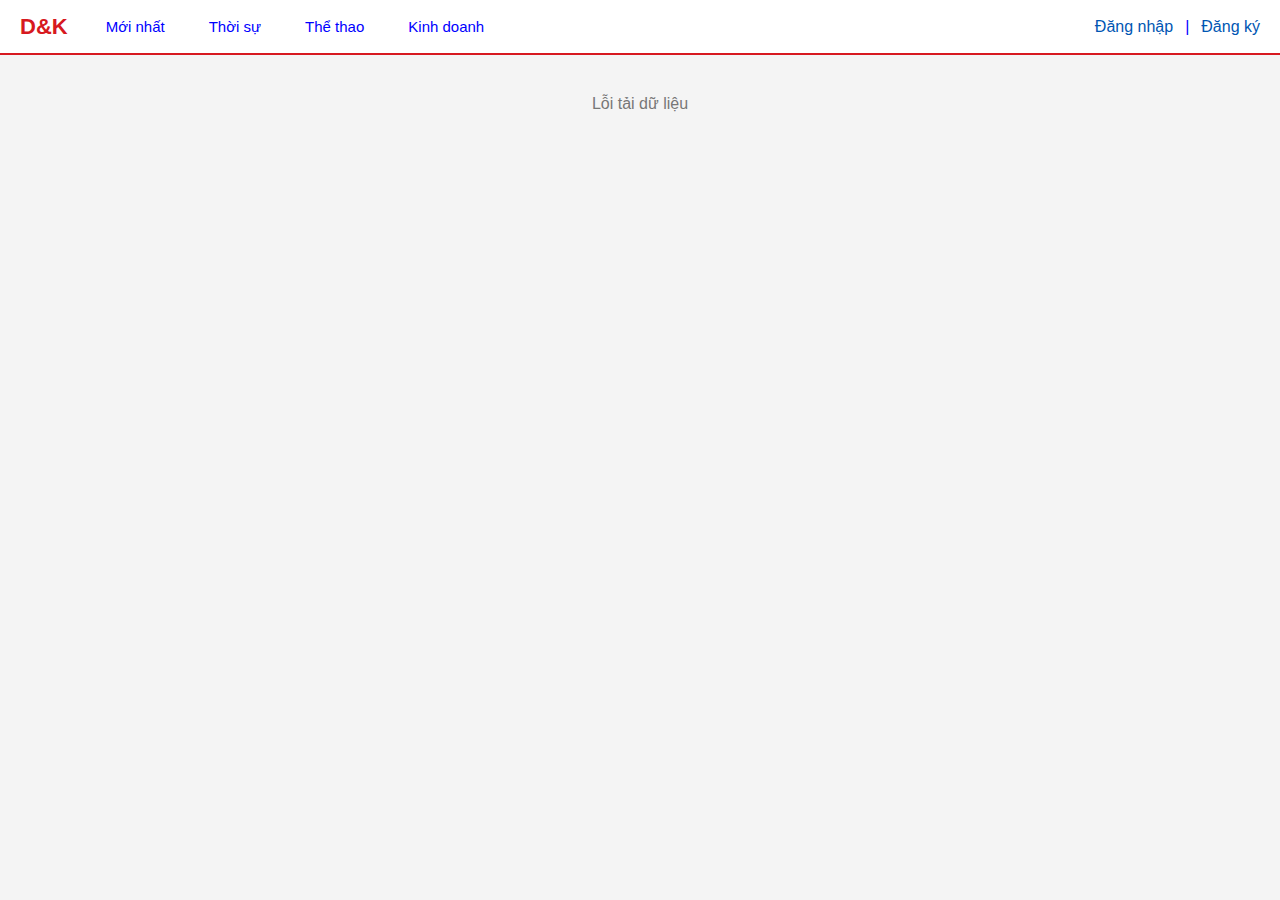
<file: index.html>
<!doctype html>
<html lang="vi">
  <head>
    <meta charset="UTF-8" />
    <meta name="viewport" content="width=device-width, initial-scale=1.0" />
    <title>D&K</title>
    <link rel="stylesheet" href="style.css" />
  </head>
  <body>
    <header class="header">
      <div class="logo">D&K</div>

      <nav class="menu">
        <button data-rss="tin-moi-nhat">Mới nhất</button>
        <button data-rss="thoi-su">Thời sự</button>
        <button data-rss="the-thao">Thể thao</button>
        <button data-rss="kinh-doanh">Kinh doanh</button>
      </nav>

      <div class="user-area" id="userArea"></div>
    </header>

    <main class="container" id="articles"></main>

    <div id="loading">Đang tải thêm tin...</div>
    <script src="./auth.js"></script>
    <script src="script.js"></script>
    <script>
      (function () {
        if (!window.chatbase || window.chatbase("getState") !== "initialized") {
          window.chatbase = (...arguments) => {
            if (!window.chatbase.q) {
              window.chatbase.q = [];
            }
            window.chatbase.q.push(arguments);
          };
          window.chatbase = new Proxy(window.chatbase, {
            get(target, prop) {
              if (prop === "q") {
                return target.q;
              }
              return (...args) => target(prop, ...args);
            },
          });
        }
        const onLoad = function () {
          const script = document.createElement("script");
          script.src = "https://www.chatbase.co/embed.min.js";
          script.id = "LkYD4i8UQBHyNVwl8qMGy";
          script.domain = "www.chatbase.co";
          document.body.appendChild(script);
        };
        if (document.readyState === "complete") {
          onLoad();
        } else {
          window.addEventListener("load", onLoad);
        }
      })();
    </script>
  </body>
</html>
</file>
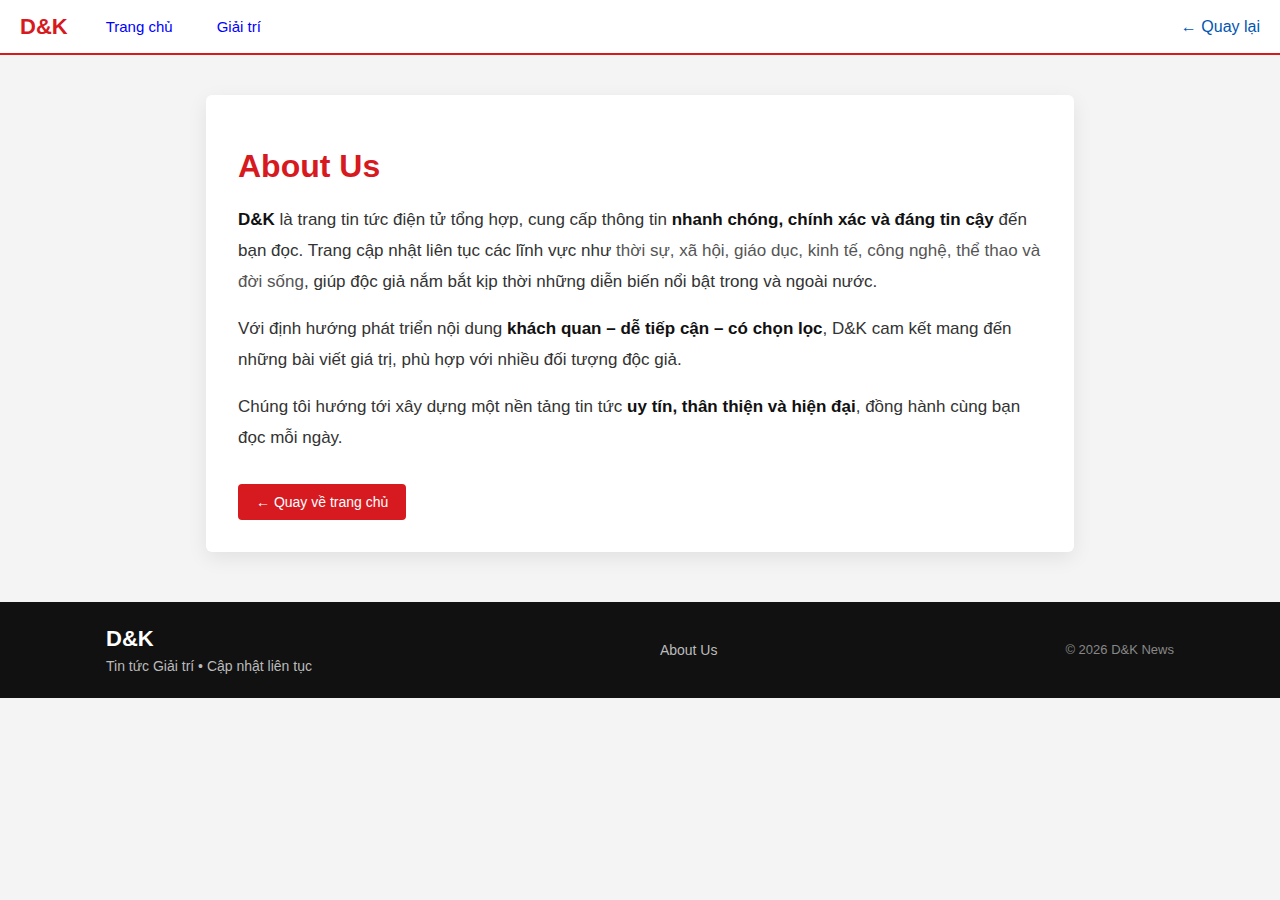
<file: about.html>
<!doctype html>
<html lang="vi">
<head>
  <meta charset="UTF-8">
  <meta name="viewport" content="width=device-width, initial-scale=1.0">
  <title>About Us | D&K</title>

  <!-- CSS -->
  <link rel="stylesheet" href="style.css">
</head>
<body>

  <!-- HEADER -->
  <header class="header">
    <div class="logo">D&K</div>

    <nav class="menu">
      <button onclick="location.href='index.html'">Trang chủ</button>
      <button onclick="location.href='index.html'">Giải trí</button>
    </nav>

    <div class="user-area">
      <a href="index.html">← Quay lại</a>
    </div>
  </header>

  <!-- ABOUT CONTENT -->
  <main class="about-container">
    <section class="about-box">
      <h1>About Us</h1>

      <p>
        <strong>D&K</strong> là trang tin tức điện tử tổng hợp, cung cấp thông tin
        <strong>nhanh chóng, chính xác và đáng tin cậy</strong> đến bạn đọc.
        Trang cập nhật liên tục các lĩnh vực như
        <em>thời sự, xã hội, giáo dục, kinh tế, công nghệ, thể thao và đời sống</em>,
        giúp độc giả nắm bắt kịp thời những diễn biến nổi bật trong và ngoài nước.
      </p>

      <p>
        Với định hướng phát triển nội dung
        <strong>khách quan – dễ tiếp cận – có chọn lọc</strong>,
        D&K cam kết mang đến những bài viết giá trị,
        phù hợp với nhiều đối tượng độc giả.
      </p>

      <p>
        Chúng tôi hướng tới xây dựng một nền tảng tin tức
        <strong>uy tín, thân thiện và hiện đại</strong>,
        đồng hành cùng bạn đọc mỗi ngày.
      </p>

      <div class="about-footer">
        <a href="index.html" class="back-home">← Quay về trang chủ</a>
      </div>
    </section>
  </main>

  <!-- FOOTER -->
  <footer class="site-footer">
    <div class="footer-inner">
      <div class="footer-left">
        <h3>D&K</h3>
        <p>Tin tức Giải trí • Cập nhật liên tục</p>
      </div>

      <div class="footer-center">
        <a href="about.html" class="about-btn">About Us</a>
      </div>

      <div class="footer-right">
        © 2026 D&K News
      </div>
    </div>
  </footer>

</body>
</html>
</file>
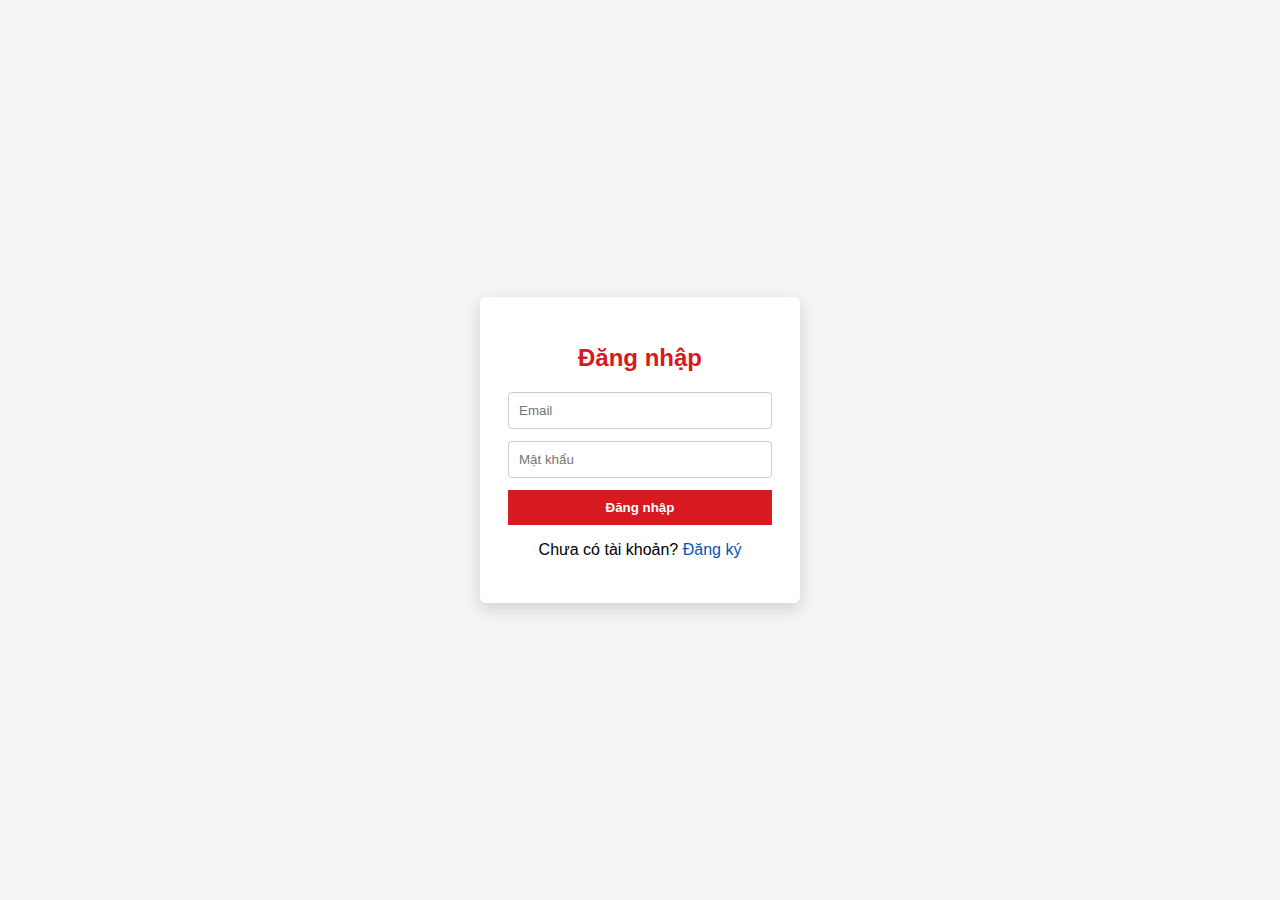
<file: detail.html>
<!DOCTYPE html>
<html lang="vi">
<head>
  <meta charset="UTF-8">
  <title>Chi tiết tin</title>
  <link rel="stylesheet" href="style.css">
</head>
<body>

<header>
  <div class="topbar">
    <div class="logo">D&K</div>
  </div>
</header>

<main class="detail-container">
  <article class="detail-article">

    <h1 id="title" class="detail-title"></h1>

    <div class="detail-meta">
      <span id="date"></span>
      <span class="detail-source">VnExpress</span>
    </div>

    <div id="content" class="detail-content"></div>

    <div class="detail-footer">
      <a id="sourceLink" target="_blank" class="source-btn">
        🔗 Xem bài gốc trên VnExpress
      </a>
      <a href="index.html" class="back-btn">
        ⬅ Quay lại trang chủ
      </a>
    </div>

  </article>
</main>


<script src="detail.js"></script>
</body>
</html>
</file>
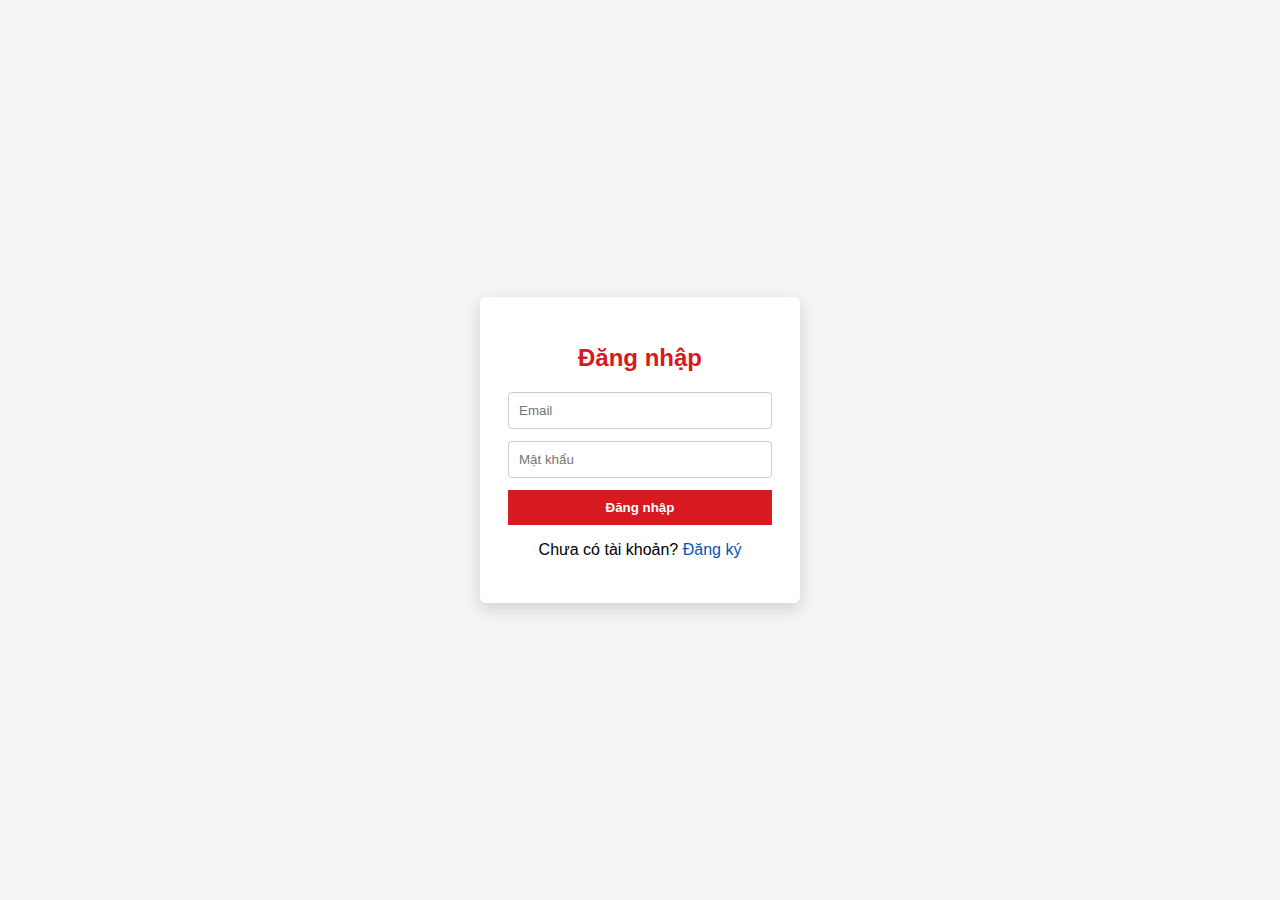
<file: login.html>
<!DOCTYPE html>
<html lang="vi">
<head>
  <meta charset="UTF-8">
  <title>Đăng nhập</title>
  <link rel="stylesheet" href="style.css">
</head>
<body class="auth-page">

  <div class="auth-box">
    <h2>Đăng nhập</h2>

    <input id="loginEmail" type="email" placeholder="Email">
    <input id="loginPassword" type="password" placeholder="Mật khẩu">

    <button type="button" onclick="login()">Đăng nhập</button>

    <p>Chưa có tài khoản? <a href="register.html">Đăng ký</a></p>
  </div>

  <script src="auth.js"></script>
</body>
</html>
</file>
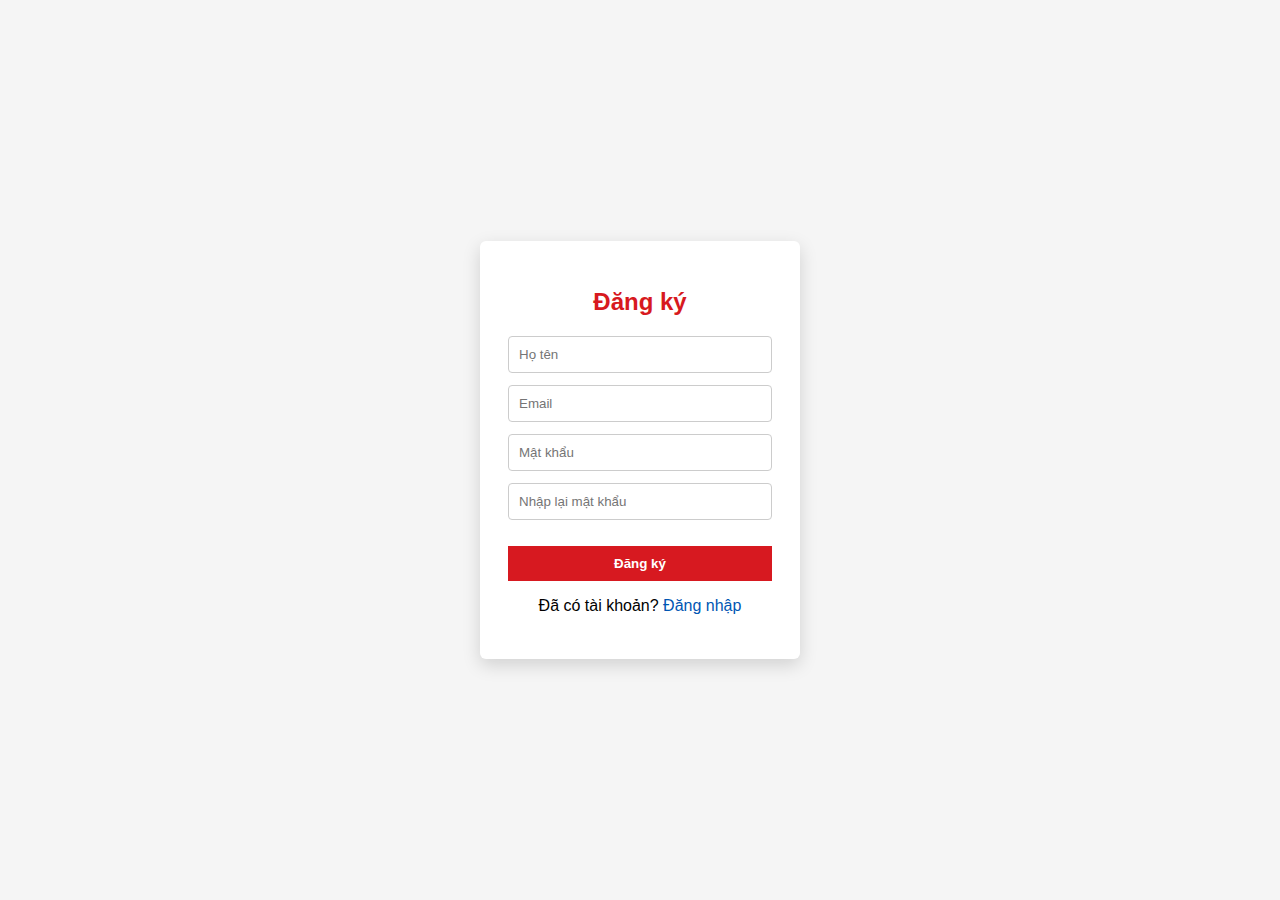
<file: register.html>
<!DOCTYPE html>
<html lang="vi">
<head>
  <meta charset="UTF-8">
  <title>Đăng ký</title>
  <link rel="stylesheet" href="style.css">
</head>
<body class="auth-page">

  <div class="auth-box">
    <h2>Đăng ký</h2>

    <input id="regName" type="text" placeholder="Họ tên">
    <input id="regEmail" type="email" placeholder="Email">
    <input id="regPassword" type="password" placeholder="Mật khẩu">
    <input id="regConfirm" type="password" placeholder="Nhập lại mật khẩu">

    <p id="error" class="error" style="color:red"></p>

    <button type="button" onclick="register()">Đăng ký</button>

    <p>Đã có tài khoản? <a href="login.html">Đăng nhập</a></p>
  </div>

  <script src="auth.js"></script>
</body>
</html>
</file>
<file: style.css>
* {
  box-sizing: border-box;
  font-family: Arial, Helvetica, sans-serif;
}

body {
  margin: 0;
  background: #f4f4f4;
}

/* HEADER */
.header {
  background: #b52759;
  color:#0000ff;
  padding: 10px 16px;
}

.logo {
  font-size: 24px;
  font-weight: bold;
}

.menu {
  margin-top: 8px;
}

.menu button {
  background: transparent;
  border: none;
  color: #0000ff;
  margin-right: 12px;
  font-size: 14px;
  cursor: pointer;
}

.menu button:hover {
  text-decoration: underline;
}

/* CONTENT */
.container {
  max-width: 1100px;
  margin: auto;
  padding: 10px;
}

/* ARTICLE CARD */
.article {
  display: flex;
  background: #fff;
  margin-bottom: 14px;
  border-radius: 6px;
  overflow: hidden;
  box-shadow: 0 2px 5px rgba(0,0,0,0.05);
}

.article img {
  width: 260px;
  height: 170px;
  object-fit: cover;
}

.article-content {
  padding: 10px;
}

.article-content h3 {
  margin: 0;
  font-size: 18px;
}

.article-content a {
  text-decoration: none;
  color: #222;
}

.article-content a:hover {
  color: #b52759;
}

.article-content p {
  font-size: 14px;
  color: #555;
}

.article-content span {
  font-size: 12px;
  color: #888;
}

/* LOADING */
#loading {
  text-align: center;
  padding: 20px;
  color: #777;
}

/* MOBILE */
@media (max-width: 768px) {
  .article {
    flex-direction: column;
  }

  .article img {
    width: 100%;
    height: 200px;
  }

  .menu {
    overflow-x: auto;
    white-space: nowrap;
  }
}
.detail {
  background: #fff;
  padding: 20px;
}

.detail h1 {
  font-size: 28px;
  margin-bottom: 10px;
}

.detail .meta {
  font-size: 14px;
  color: #777;
}

.detail img {
  margin: 20px 0;
}

.detail p {
  font-size: 17px;
  line-height: 1.7;
}
.detail-content img {
  max-width: 100%;
  height: auto;
  display: block;
  margin: 16px auto;
}
.source {
  margin-top: 24px;
  padding-top: 16px;
  border-top: 1px solid #eee;
}

.source a {
  color: #0056b3;
  font-weight: 600;
  text-decoration: none;
}

.source a:hover {
  text-decoration: underline;
}
/* ===== DETAIL PAGE ===== */
.detail-container {
  max-width: 900px;
  margin: 30px auto;
  padding: 0 16px;
}

.detail-article {
  background: #fff;
  padding: 28px;
  border-radius: 6px;
  box-shadow: 0 6px 20px rgba(0,0,0,0.08);
}

.detail-title {
  font-size: 32px;
  line-height: 1.4;
  margin-bottom: 12px;
}

.detail-meta {
  font-size: 14px;
  color: #777;
  display: flex;
  gap: 14px;
  margin-bottom: 20px;
}

.detail-source {
  color: #d71920;
  font-weight: 600;
}

/* ===== CONTENT ===== */
.detail-content p {
  font-size: 18px;
  line-height: 1.7;
  margin-bottom: 16px;
  color: #222;
}

/* 🔥 FIX ICON ẢNH + CĂN GIỮA */
.detail-content img {
  max-width: 100%;
  height: auto;
  display: block;
  margin: 18px auto;
  border-radius: 4px;
}

/* ẨN FIGURE RỖNG / ICON */
.detail-content figure {
  margin: 0;
}

.detail-content figure img[src=""] {
  display: none;
}

/* Mobile */
@media (max-width: 600px) {
  .detail-title {
    font-size: 24px;
  }

  .detail-content p {
    font-size: 16px;
  }
}
/* ===== AUTH ===== */
.auth-page {
  background: #f5f5f5;
  height: 100vh;
  display: flex;
  justify-content: center;
  align-items: center;
}

.auth-box {
  width: 320px;
  background: #fff;
  padding: 28px;
  border-radius: 6px;
  box-shadow: 0 6px 18px rgba(0,0,0,.15);
  text-align: center;
}

.auth-box h2 {
  margin-bottom: 20px;
  color: #d71920;
}

.auth-box input {
  width: 100%;
  padding: 10px;
  margin-bottom: 12px;
  border: 1px solid #ccc;
  border-radius: 4px;
}

.auth-box button {
  width: 100%;
  padding: 10px;
  background: #d71920;
  color: #fff;
  border: none;
  font-weight: 600;
  cursor: pointer;
}

.auth-box button:hover {
  background: #b9151a;
}

.auth-box a {
  color: #0056b3;
  text-decoration: none;
}
.error {
  color: red;
  font-size: 14px;
  margin-bottom: 10px;
}

/* ===== HEADER ===== */
.header {
  display: flex;
  align-items: center;
  padding: 12px 20px;
  background: #fff;
  border-bottom: 2px solid #d71920;
}

/* LOGO */
.logo {
  font-size: 22px;
  font-weight: bold;
  color: #d71920;
  white-space: nowrap;
}

/* MENU */
.menu {
  display: flex;
  gap: 16px;
  margin: 0 30px;
  flex-wrap: nowrap;
}

.menu button {
  background: none;
  border: none;
  font-size: 15px;
  cursor: pointer;
  padding: 6px 8px;
  white-space: nowrap;
}

.menu button:hover {
  color: #d71920;
}

/* USER */
.user-area {
  margin-left: auto;   /* 🔥 DÒNG QUAN TRỌNG */
  display: flex;
  align-items: center;
  gap: 12px;
  white-space: nowrap;
}

.user-area a {
  color: #0056b3;
  text-decoration: none;
}

.user-area button {
  background: #d71920;
  color: #fff;
  border: none;
  padding: 6px 12px;
  border-radius: 4px;
  cursor: pointer;
}
/* ===== FOOTER ===== */
.site-footer {
  background: #111;
  color: #eee;
  margin-top: 50px;
  width: 100%;
}

.footer-inner {
  max-width: 1100px;
  margin: auto;
  padding: 24px 16px;
  display: flex;
  justify-content: space-between;
  align-items: center;
  flex-wrap: wrap;
  gap: 16px;
}

.footer-left h3 {
  margin: 0;
  font-size: 22px;
  color: #fff;
}

.footer-left p {
  margin: 6px 0 0;
  font-size: 14px;
  color: #bbb;
}

.footer-center a {
  margin: 0 8px;
  font-size: 14px;
  color: #bbb;
  text-decoration: none;
}

.footer-center a:hover {
  color: #fff;
}

.footer-right {
  font-size: 13px;
  color: #888;
}

/* Mobile */
@media (max-width: 600px) {
  .footer-inner {
    flex-direction: column;
    text-align: center;
  }

  .footer-center a {
    display: inline-block;
    margin: 6px;
  }
}
/* ===== ABOUT US PAGE ===== */
.about-container {
  max-width: 900px;
  margin: 40px auto;
  padding: 0 16px;
}

.about-box {
  background: #fff;
  padding: 32px;
  border-radius: 6px;
  box-shadow: 0 6px 20px rgba(0,0,0,0.08);
}

.about-box h1 {
  font-size: 32px;
  margin-bottom: 20px;
  color: #d71920;
}

.about-box p {
  font-size: 17px;
  line-height: 1.8;
  color: #333;
  margin-bottom: 16px;
}

.about-box strong {
  color: #111;
}

.about-box em {
  font-style: normal;
  color: #555;
}

/* Nút quay về */
.about-footer {
  margin-top: 30px;
}

.back-home {
  display: inline-block;
  background: #d71920;
  color: #fff;
  padding: 10px 18px;
  border-radius: 4px;
  text-decoration: none;
  font-size: 14px;
  transition: 0.2s;
}

.back-home:hover {
  background: #b9151a;
}

/* ===== RESPONSIVE ===== */
@media (max-width: 600px) {
  .about-box {
    padding: 22px;
  }

  .about-box h1 {
    font-size: 26px;
  }

  .about-box p {
    font-size: 16px;
  }
}
</file>
